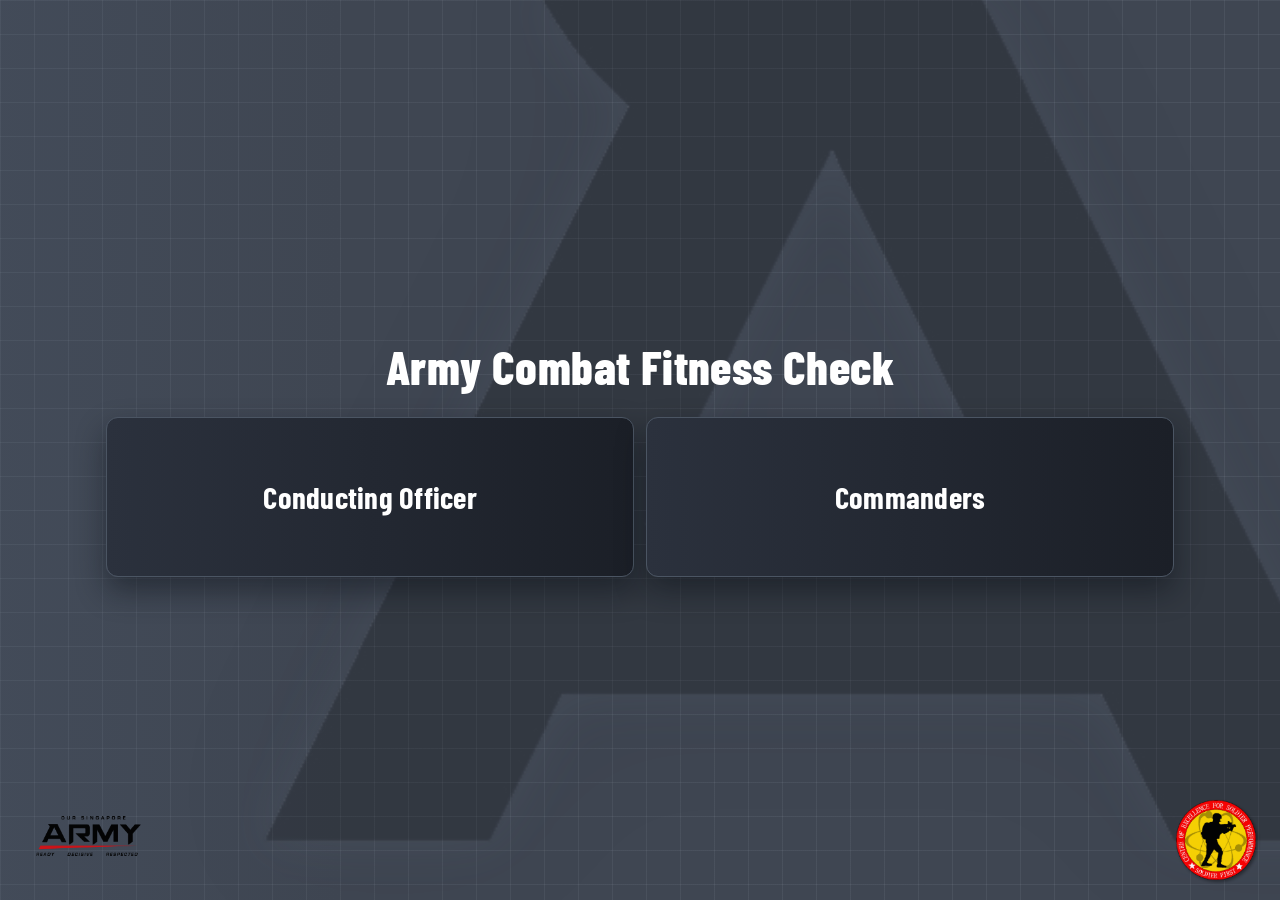
<file: static/index.html>
<!doctype html>
<html lang="en">
<head>
  <meta charset="UTF-8" />
  <meta name="viewport" content="width=device-width, initial-scale=1.0" />
  <meta name="color-scheme" content="light" />
  <meta name="supported-color-schemes" content="light" />
  <meta name="theme-color" content="#3f4652" />
  <title>Army Combat Fitness Check</title>
  <link rel="stylesheet" href="/static/styles.css?v=20260313b" />
  <script>document.documentElement.style.colorScheme='only light';document.documentElement.setAttribute('data-theme','light');</script>
</head>
<body class="home-page">
  <main class="container home-layout">
    <h1 class="home-title">Army Combat Fitness Check</h1>

    <section class="role-grid">
      <a class="card role-card" href="/conducting-officer">
        <h2>Conducting Officer</h2>
      </a>

      <a class="card role-card" href="/commander/login">
        <h2>Commanders</h2>
      </a>
    </section>
  </main>
</body>
</html>
</file>
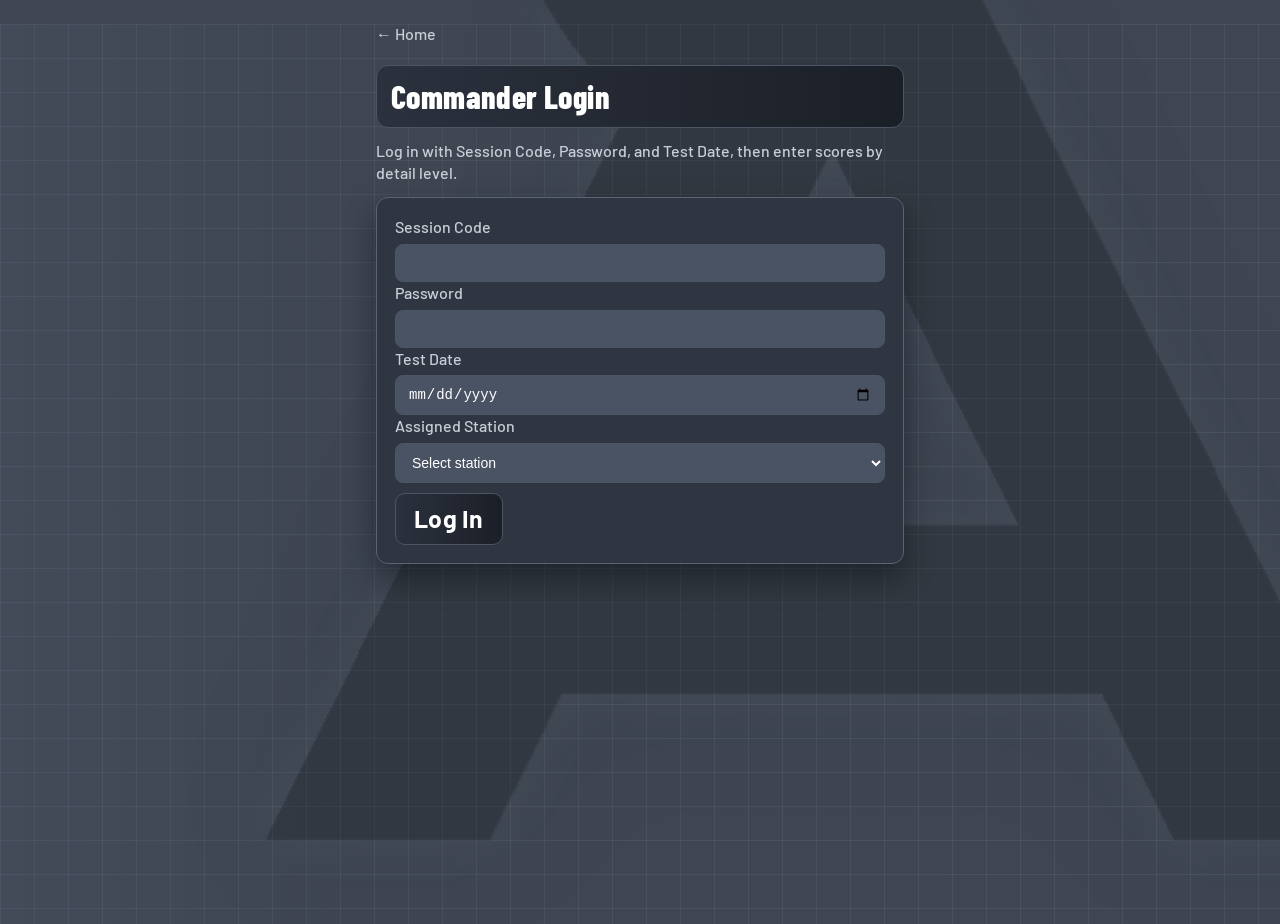
<file: static/commander_login.html>
<!doctype html>
<html lang="en">
<head>
  <meta charset="UTF-8" />
  <meta name="viewport" content="width=device-width, initial-scale=1.0" />
  <meta name="color-scheme" content="light" />
  <meta name="supported-color-schemes" content="light" />
  <meta name="theme-color" content="#3f4652" />
  <title>Commander Login</title>
  <link rel="stylesheet" href="/static/styles.css?v=20260313d" />
  <script>document.documentElement.style.colorScheme='only light';document.documentElement.setAttribute('data-theme','light');</script>
</head>
<body>
  <main class="container narrow">
    <a href="/">← Home</a>
    <h1>Commander Login</h1>
    <p class="page-description">Log in with Session Code, Password, and Test Date, then enter scores by detail level.</p>

    <section class="card">
      <label>Session Code
        <input id="sessionCode" type="text" />
      </label>
      <label>Password
        <input id="password" type="password" />
      </label>
      <label>Test Date
        <input id="testDate" type="date" />
      </label>
      <label>Assigned Station
        <select id="station">
          <option value="">Select station</option>
          <option value="WBT">WBT</option>
          <option value="RIR">RIR</option>
          <option value="MCS">MCS</option>
        </select>
      </label>
      <button id="loginBtn">Log In</button>
    </section>
  </main>
  <script src="/static/uppercase.js?v=20260313d"></script>
  <script src="/static/commander_login.js?v=20260313d"></script>
</body>
</html>
</file>
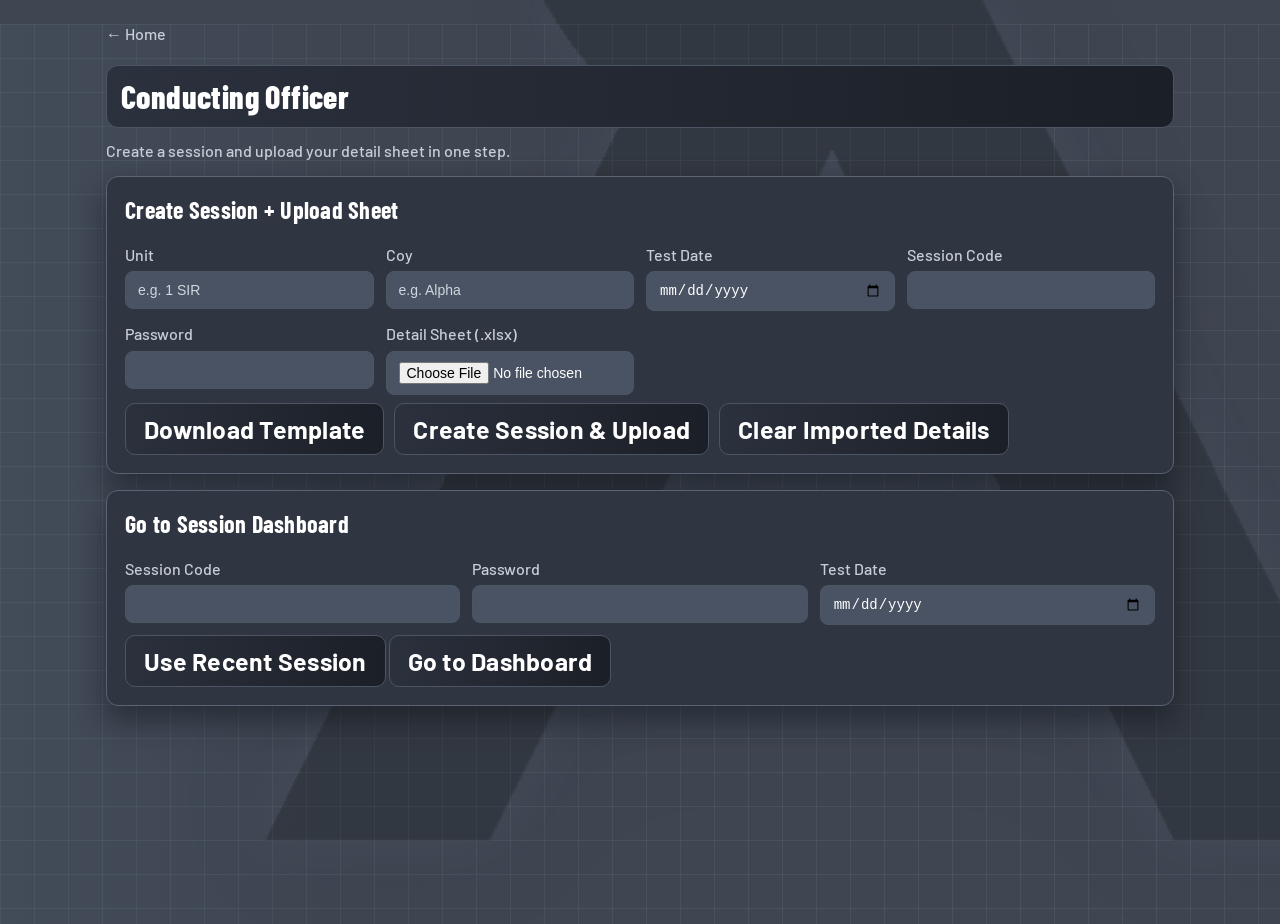
<file: static/conducting.html>
<!doctype html>
<html lang="en">
<head>
  <meta charset="UTF-8" />
  <meta name="viewport" content="width=device-width, initial-scale=1.0" />
  <meta name="color-scheme" content="light" />
  <meta name="supported-color-schemes" content="light" />
  <meta name="theme-color" content="#3f4652" />
  <title>Conducting Officer</title>
  <link rel="stylesheet" href="/static/styles.css?v=20260313f" />
  <script>document.documentElement.style.colorScheme='only light';document.documentElement.setAttribute('data-theme','light');</script>
</head>
<body>
  <main class="container">
    <a href="/">← Home</a>
    <h1>Conducting Officer</h1>
    <p class="page-description">Create a session and upload your detail sheet in one step.</p>

    <section class="card">
      <h2>Create Session + Upload Sheet</h2>
      <div class="grid">
        <label>Unit
          <input id="unit" type="text" placeholder="e.g. 1 SIR" />
        </label>
        <label>Coy
          <input id="coy" type="text" placeholder="e.g. Alpha" />
        </label>
        <label>Test Date
          <input id="testDate" type="date" />
        </label>
        <label>Session Code
          <input id="sessionCode" type="text" />
        </label>
        <label>Password
          <input id="password" type="password" />
        </label>
        <label>Detail Sheet (.xlsx)
          <input id="detailSheetFile" type="file" accept=".xlsx" />
        </label>
      </div>
      <div class="action-row">
        <button id="downloadTemplateBtn" type="button">Download Template</button>
        <button id="createBtn" type="button">Create Session & Upload</button>
        <button id="clearDetailSheetBtn" type="button">Clear Imported Details</button>
      </div>
      <pre id="importResult" class="hidden"></pre>
    </section>

    <section class="card">
      <h2>Go to Session Dashboard</h2>
      <div class="grid">
        <label>Session Code
          <input id="dashboardSessionCode" type="text" />
        </label>
        <label>Password
          <input id="dashboardPassword" type="password" />
        </label>
        <label>Test Date
          <input id="dashboardTestDate" type="date" />
        </label>
      </div>
      <button id="useRecentBtn" type="button">Use Recent Session</button>
      <button id="goDashboardBtn">Go to Dashboard</button>
    </section>
  </main>
  <script src="/static/uppercase.js?v=20260313f"></script>
  <script src="/static/conducting.js?v=20260313f"></script>
</body>
</html>
</file>
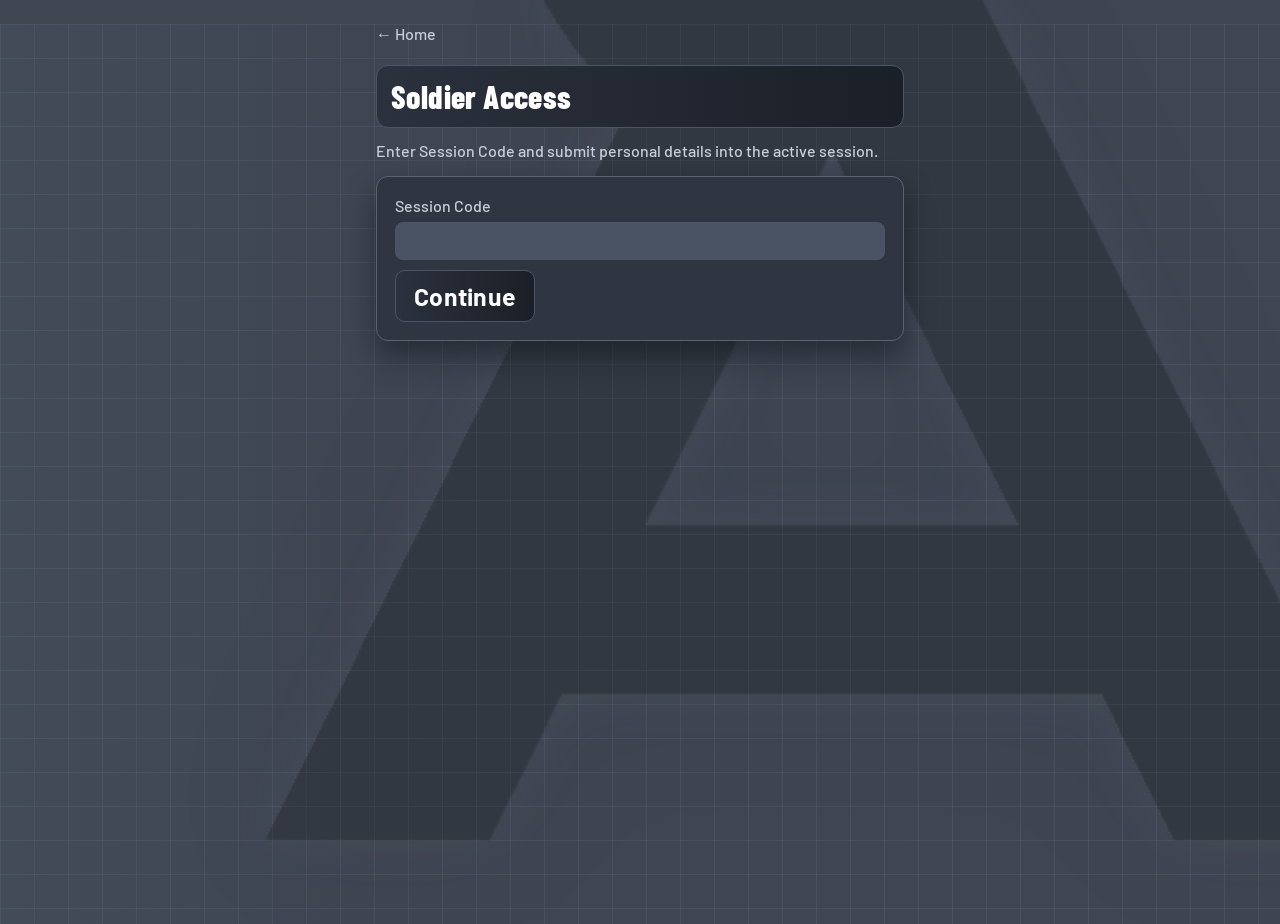
<file: static/soldier_login.html>
<!doctype html>
<html lang="en">
<head>
  <meta charset="UTF-8" />
  <meta name="viewport" content="width=device-width, initial-scale=1.0" />
  <meta name="color-scheme" content="light" />
  <meta name="supported-color-schemes" content="light" />
  <meta name="theme-color" content="#3f4652" />
  <title>Soldier Login</title>
  <link rel="stylesheet" href="/static/styles.css?v=20260313b" />
  <script>document.documentElement.style.colorScheme='only light';document.documentElement.setAttribute('data-theme','light');</script>
</head>
<body>
  <main class="container narrow">
    <a href="/">← Home</a>
    <h1>Soldier Access</h1>
    <p class="page-description">Enter Session Code and submit personal details into the active session.</p>

    <section class="card">
      <label>Session Code
        <input id="sessionCode" type="text" />
      </label>
      <button id="continueBtn">Continue</button>
    </section>
  </main>
  <script src="/static/uppercase.js?v=20260306m"></script>
  <script src="/static/soldier_login.js?v=20260306m"></script>
</body>
</html>
</file>
<file: static/styles.css>
@import url('https://fonts.googleapis.com/css2?family=Barlow:wght@400;500;600;700;800&family=Barlow+Condensed:wght@600;700;800&display=swap');

:root {
  color-scheme: only light;
  --bg: #3f4652;
  --surface: #2f3642;
  --surface-soft: #3a4250;
  --text: #ffffff;
  --text-muted: #c8ced8;
  --primary: #2b313d;
  --primary-dark: #1b1f27;
  --border: #4b5563;
  --border-soft: #5a6472;
  --shadow: 0 14px 30px rgba(9, 13, 20, 0.45);
}

html,
body,
input,
select,
textarea,
button {
  color-scheme: only light !important;
}

html {
  position: relative;
  min-height: 100%;
  background: var(--bg) !important;
  color-scheme: light;
}

body {
  font-family: "Barlow", "Inter", "Segoe UI", Arial, sans-serif;
  margin: 0;
  color: var(--text);
  background-color: var(--bg) !important;
  background-image:
    linear-gradient(90deg, rgba(79, 92, 112, 0.22) 0, rgba(63, 70, 82, 0.12) 340px, rgba(63, 70, 82, 0) 980px),
    repeating-linear-gradient(to right, rgba(200, 210, 224, 0.08) 0 1px, transparent 1px 34px),
    repeating-linear-gradient(to bottom, rgba(200, 210, 224, 0.08) 0 1px, transparent 1px 34px),
    linear-gradient(90deg, rgba(63, 70, 82, 0) 0, rgba(63, 70, 82, 0) 340px, rgba(63, 70, 82, 0.38) 700px, rgba(63, 70, 82, 0.94) 100%);
  background-size: 100% 100%, auto, auto, 100% 100%;
  background-position: 0 0, 0 0, 0 0, 0 0;
  background-repeat: no-repeat, repeat, repeat, no-repeat;
  min-height: 100vh;
  position: relative;
  overflow-x: hidden;
  text-rendering: optimizeLegibility;
  -webkit-font-smoothing: antialiased;
  -moz-osx-font-smoothing: grayscale;
}

body::before {
  content: "";
  position: fixed;
  right: -170px;
  top: 46%;
  transform: translateY(-50%);
  width: min(102vw, 1240px);
  aspect-ratio: 1 / 1;
  background-image: url("/static/assets/Letter%20A.png");
  background-repeat: no-repeat;
  background-size: contain;
  background-position: center;
  opacity: 0.2;
  filter:
    drop-shadow(0 0 26px rgba(179, 195, 218, 0.34))
    drop-shadow(0 0 70px rgba(10, 16, 26, 0.36));
  pointer-events: none;
  user-select: none;
  z-index: 0;
}

body.home-page::after {
  content: "";
  position: fixed;
  right: 18px;
  bottom: 14px;
  width: 220px;
  height: 88px;
  background-image: url("/static/assets/CESP%20Logo.png");
  background-repeat: no-repeat;
  background-size: contain;
  background-position: right bottom;
  pointer-events: none;
  z-index: 10;
  opacity: 0.95;
}

* {
  box-sizing: border-box;
}

.container {
  max-width: 1100px;
  margin: 24px auto;
  padding: 0 16px;
  position: relative;
  z-index: 1;
}

body.home-page .container::after {
  content: "";
  position: fixed;
  left: 18px;
  bottom: 14px;
  width: 250px;
  height: 100px;
  background-image: url("/static/assets/Army_logo-Full_RGB-removebg.png");
  background-repeat: no-repeat;
  background-size: contain;
  background-position: left bottom;
  pointer-events: none;
  z-index: 10;
  opacity: 0.95;
}

.container.narrow {
  max-width: 560px;
}

.home-layout {
  min-height: 100vh;
  margin: 0 auto;
  display: flex;
  flex-direction: column;
  justify-content: center;
}

h1 {
  font-family: "Barlow Condensed", "Barlow", "Inter", "Segoe UI", Arial, sans-serif;
  color: #ffffff;
  background: linear-gradient(90deg, #2b313d 0%, #1b1f27 100%);
  border: 1px solid #4b5563;
  border-radius: 12px;
  padding: 12px 14px;
  margin-bottom: 16px;
  letter-spacing: 0.4px;
  font-weight: 800;
  line-height: 1.15;
}

.home-title {
  background: transparent;
  border: 0;
  border-radius: 0;
  padding: 0;
  text-align: center;
  margin-bottom: 22px;
  font-size: clamp(2rem, 4.2vw, 3rem);
}

h2 {
  font-family: "Barlow Condensed", "Barlow", "Inter", "Segoe UI", Arial, sans-serif;
  margin-top: 0;
  color: #ffffff;
  font-weight: 700;
  letter-spacing: 0.25px;
}

p,
a,
summary,
label {
  color: var(--text-muted);
  font-weight: 500;
}

a {
  text-decoration: none;
}

a:hover {
  text-decoration: underline;
}

.card {
  background: var(--surface);
  border: 1px solid var(--border-soft);
  border-radius: 12px;
  padding: 18px;
  margin-bottom: 16px;
  box-shadow: var(--shadow);
}

.card p,
.card a,
.card summary,
.card label {
  color: var(--text-muted);
}

.role-grid {
  display: grid;
  grid-template-columns: repeat(auto-fit, minmax(240px, 1fr));
  gap: 12px;
}

.role-card {
  text-decoration: none;
  color: inherit;
  transition: transform 0.12s ease, box-shadow 0.12s ease;
  background: linear-gradient(90deg, #2b313d 0%, #1b1f27 100%);
  border: 1px solid #4b5563;
  min-height: 160px;
  display: flex;
  align-items: center;
  justify-content: center;
  text-align: center;
}

.role-card:hover {
  transform: translateY(-1px);
  box-shadow: 0 14px 26px rgba(15, 23, 42, 0.12);
}

.role-card h2 {
  color: #ffffff;
  margin: 0;
  font-size: clamp(1.65rem, 2.4vw, 2.15rem);
}

.role-card p {
  color: var(--text-muted);
}

.page-description {
  margin-top: -4px;
  margin-bottom: 14px;
  color: var(--text-muted);
  font-size: 1rem;
  font-weight: 500;
  line-height: 1.35;
}

.grid {
  display: grid;
  grid-template-columns: repeat(auto-fit, minmax(200px, 1fr));
  gap: 12px;
}

label {
  display: flex;
  flex-direction: column;
  gap: 6px;
  font-size: 1rem;
  font-weight: 500;
  line-height: 1.35;
}

input,
select {
  border: 1px solid var(--border);
  border-radius: 8px;
  background: #4a5363;
  background-color: #4a5363 !important;
  color: var(--text);
  color: #ffffff !important;
  padding: 10px 12px;
  font-size: 14px;
}

select option {
  background-color: #2f3642;
  color: #ffffff;
}

input::placeholder {
  color: #cfd6df;
}

input:focus,
select:focus {
  outline: none;
  border-color: var(--primary);
  box-shadow: 0 0 0 3px rgba(43, 49, 61, 0.35);
}

button {
  font-family: "Barlow", "Inter", "Segoe UI", Arial, sans-serif;
  cursor: pointer;
  margin-top: 10px;
  border: 1px solid #4b5563;
  border-radius: 10px;
  padding: 12px 18px;
  min-height: 52px;
  font-size: 1.55rem;
  line-height: 1;
  background: linear-gradient(90deg, #2b313d 0%, #1b1f27 100%);
  color: #ffffff;
  font-weight: 700;
  letter-spacing: 0.25px;
  transition: background 0.12s ease, transform 0.12s ease;
}

button:hover {
  background: linear-gradient(90deg, #323947 0%, #222733 100%);
}

button:active {
  transform: translateY(1px);
}

table {
  width: 100%;
  border-collapse: collapse;
  margin-top: 8px;
}

th,
td {
  border: 1px solid var(--border-soft);
  padding: 9px;
  text-align: left;
}

th {
  background: var(--primary);
  color: #ffffff;
  font-weight: 700;
}

.hidden {
  display: none;
}

pre {
  white-space: pre-wrap;
  word-break: break-word;
  background: var(--surface-soft);
  border: 1px solid var(--border-soft);
  padding: 12px;
  border-radius: 8px;
}

.detail-group {
  margin-top: 14px;
}

summary {
  font-weight: 700;
  cursor: pointer;
  margin-bottom: 10px;
}

.button-link {
  display: inline-block;
  padding: 8px 12px;
  background: linear-gradient(90deg, #2b313d 0%, #1b1f27 100%);
  color: #ffffff;
  text-decoration: none;
  border-radius: 8px;
  margin-bottom: 10px;
}

.button-link:hover {
  background: linear-gradient(90deg, #323947 0%, #222733 100%);
  text-decoration: none;
}

.action-row {
  display: flex;
  flex-wrap: wrap;
  gap: 10px;
  margin-top: 8px;
}

.action-row button {
  margin-top: 0;
}

.top-toast {
  position: fixed;
  top: 14px;
  left: 50%;
  transform: translateX(-50%);
  background: #1b1f27;
  color: #ffffff;
  border: 1px solid var(--border);
  border-radius: 10px;
  padding: 10px 14px;
  z-index: 1200;
  font-weight: 700;
  box-shadow: 0 10px 20px rgba(17, 24, 39, 0.4);
}

.top-toast.error {
  background: #991b1b;
  border-color: #ef4444;
  color: #fef2f2;
}

.detail-summary {
  display: grid;
  gap: 6px;
}

.progress-item {
  display: grid;
  gap: 4px;
}

.progress-item span {
  font-size: 12px;
  color: var(--text-muted);
}

.progress-track {
  height: 8px;
  border-radius: 999px;
  background: #4b5563;
  overflow: hidden;
}

.progress-fill {
  height: 100%;
  background: linear-gradient(90deg, #16a34a 0%, #4ade80 100%);
}

.detail-group table {
  display: block;
  overflow-x: auto;
  white-space: nowrap;
}

@media (prefers-color-scheme: dark) {
  html,
  body {
    background-color: #3f4652 !important;
    color: #ffffff !important;
  }

  body {
    background-image:
      linear-gradient(90deg, rgba(79, 92, 112, 0.22) 0, rgba(63, 70, 82, 0.12) 340px, rgba(63, 70, 82, 0) 980px),
      repeating-linear-gradient(to right, rgba(200, 210, 224, 0.08) 0 1px, transparent 1px 34px),
      repeating-linear-gradient(to bottom, rgba(200, 210, 224, 0.08) 0 1px, transparent 1px 34px),
      linear-gradient(90deg, rgba(63, 70, 82, 0) 0, rgba(63, 70, 82, 0) 340px, rgba(63, 70, 82, 0.38) 700px, rgba(63, 70, 82, 0.94) 100%) !important;
  }

  .card,
  .commander-table tr,
  pre,
  th,
  td {
    color: #ffffff !important;
    background-color: #2f3642 !important;
  }

  h1,
  button,
  .button-link,
  .role-card {
    color: #ffffff !important;
  }

  input,
  select,
  textarea,
  button {
    color-scheme: only light !important;
  }
}

@media (max-width: 768px) {
  html,
  body {
    background-color: #3f4652 !important;
    color: #ffffff;
    forced-color-adjust: none;
    -webkit-text-fill-color: currentColor;
  }

  body {
    background-image:
      linear-gradient(90deg, rgba(79, 92, 112, 0.3) 0, rgba(63, 70, 82, 0.14) 180px, rgba(63, 70, 82, 0) 560px),
      repeating-linear-gradient(to right, rgba(200, 210, 224, 0.08) 0 1px, transparent 1px 30px),
      repeating-linear-gradient(to bottom, rgba(200, 210, 224, 0.08) 0 1px, transparent 1px 30px),
      linear-gradient(90deg, rgba(63, 70, 82, 0) 0, rgba(63, 70, 82, 0) 180px, rgba(63, 70, 82, 0.4) 360px, rgba(63, 70, 82, 0.96) 100%);
    background-size: 100% 100%, auto, auto, 100% 100%;
    background-position: 0 0, 0 0, 0 0, 0 0;
    background-repeat: no-repeat, repeat, repeat, no-repeat;
  }

  .card,
  .commander-table tr {
    background: #2f3642 !important;
  }

  .container {
    margin: 12px auto;
    padding: 0 12px;
  }

  .home-layout {
    min-height: 100vh;
    margin: 0 auto;
    justify-content: center;
  }

  body::before {
    width: min(150vw, 920px);
    right: -260px;
    top: 50%;
    opacity: 0.22;
    filter:
      drop-shadow(0 0 28px rgba(189, 203, 224, 0.4))
      drop-shadow(0 0 74px rgba(10, 16, 26, 0.4));
  }

  h1 {
    font-size: 1.4rem;
  }

  .card {
    padding: 12px;
    border-radius: 10px;
  }

  .grid,
  .role-grid {
    grid-template-columns: 1fr;
  }

  .role-grid {
    max-width: 360px;
    margin: 0 auto;
    justify-items: center;
  }

  .role-card {
    width: 100%;
    min-height: 0;
    padding: 20px 16px;
  }

  input,
  select,
  button,
  .button-link {
    width: 100%;
  }

  table {
    font-size: 13px;
  }

  .commander-table {
    display: block;
    overflow: visible;
    white-space: normal;
  }

  .commander-table thead {
    display: none;
  }

  .commander-table tbody,
  .commander-table tr,
  .commander-table td {
    display: block;
    width: 100%;
  }

  .commander-table tr {
    border: 1px solid var(--border-soft);
    border-radius: 8px;
    padding: 8px;
    margin-bottom: 10px;
    background: var(--surface);
  }

  .commander-table td {
    border: 0;
    border-bottom: 1px solid var(--border-soft);
    padding: 8px 6px;
  }

  .commander-table td:last-child {
    border-bottom: 0;
  }

  .commander-table td::before {
    content: attr(data-label);
    display: block;
    font-weight: 700;
    margin-bottom: 4px;
  }

  .top-toast {
    width: calc(100% - 24px);
    max-width: 560px;
    left: 12px;
    transform: none;
  }

  body.home-page::after {
    width: 150px;
    height: 60px;
    right: 10px;
    bottom: 10px;
  }

  body.home-page .container::after {
    width: 170px;
    height: 68px;
    left: 10px;
    bottom: 10px;
  }
}
</file>
